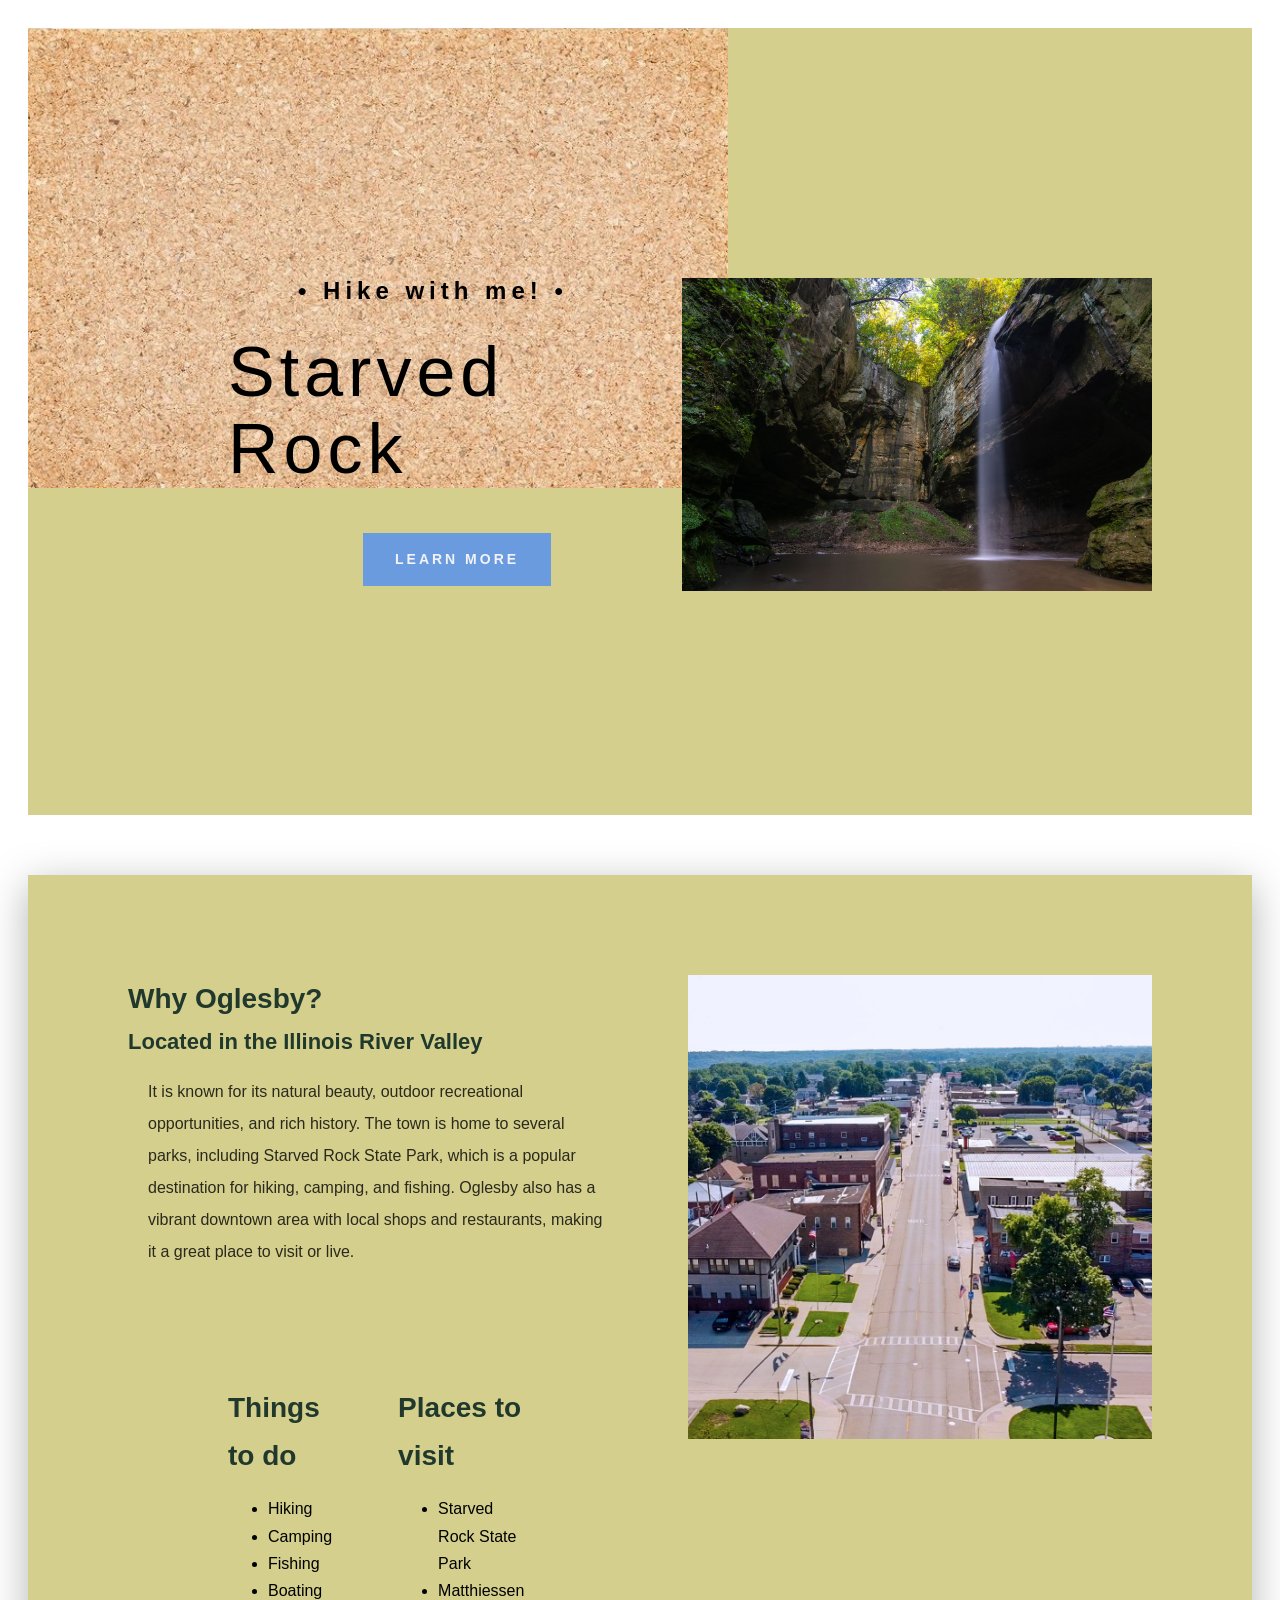
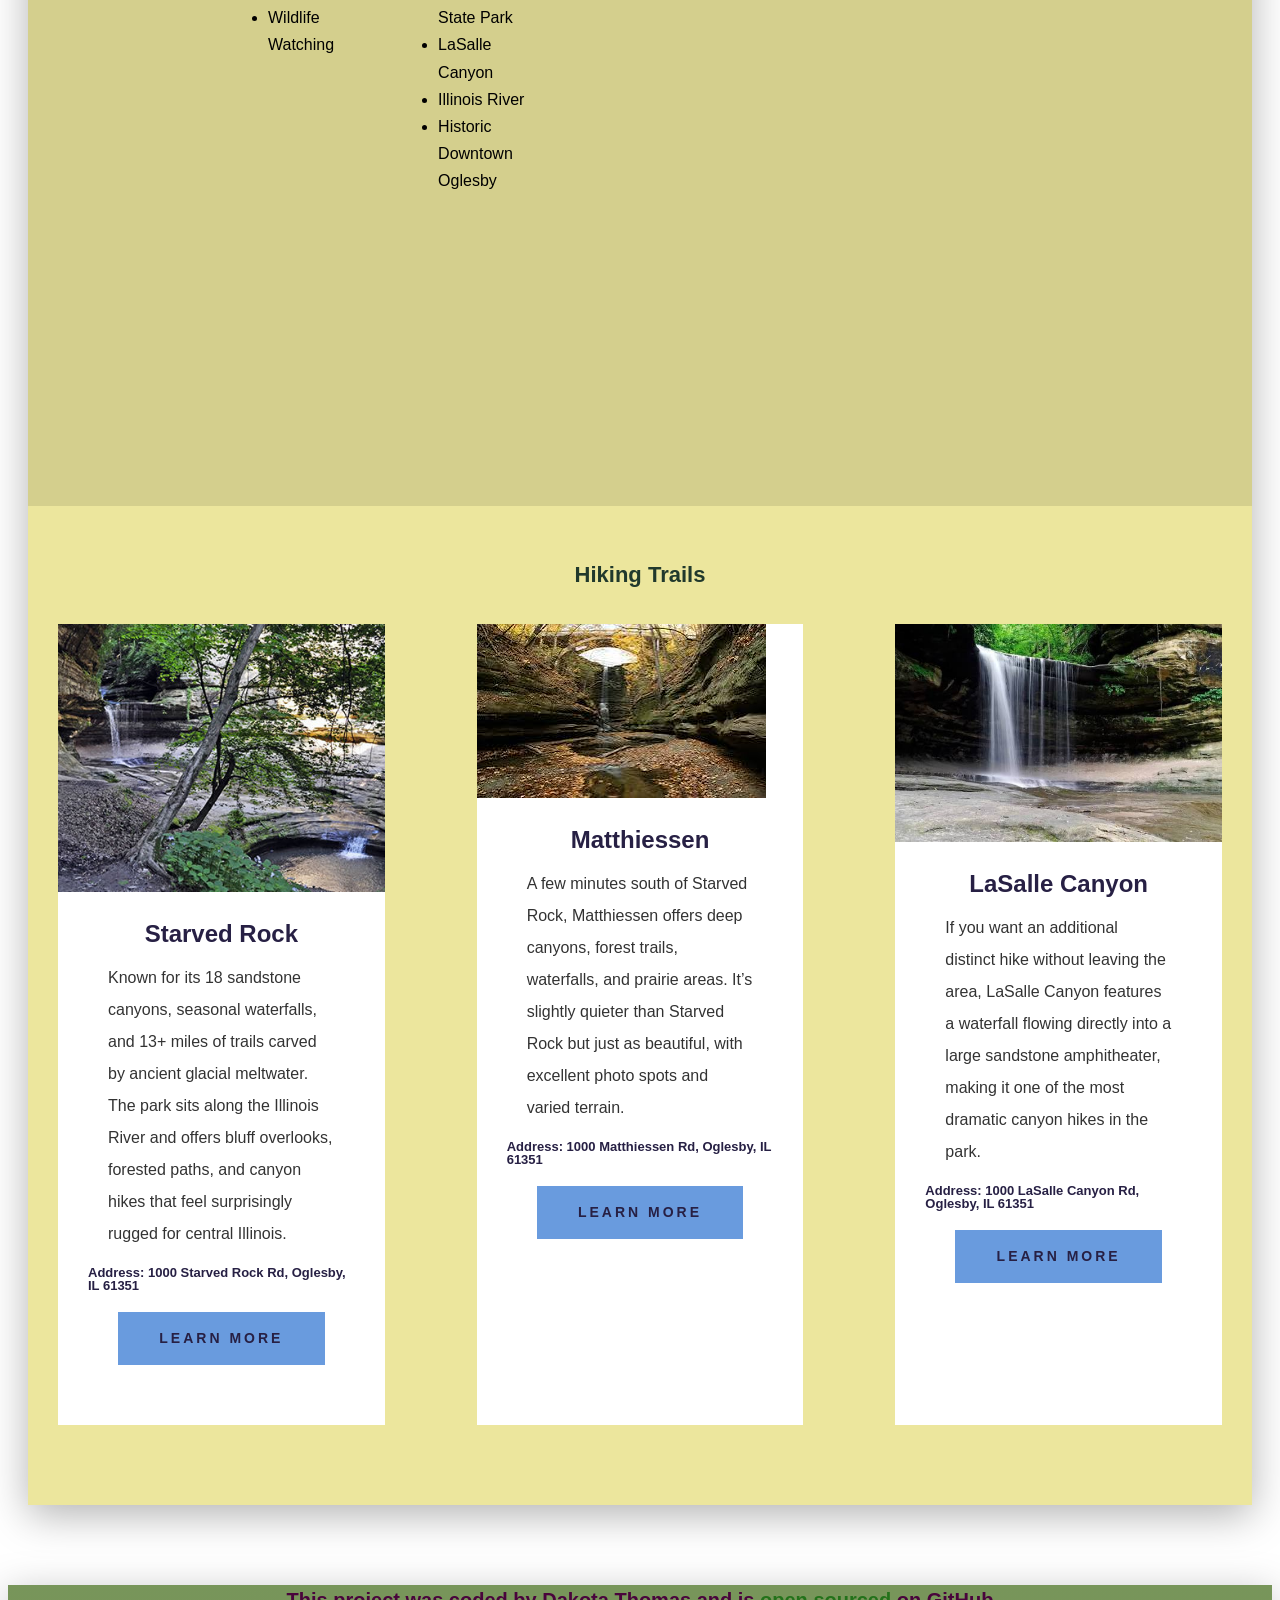
<file: index.html>
<!DOCTYPE html>
<html lang="en">

<head>
    <link rel="stylesheet" href="../src/styles.css">
    <meta charset="UTF-8">
    <meta name="viewport" content="width=device-width, initial-scale=1.0">
    <meta name="description"
        content="Explore the beautiful Starved Rock State Park and surrounding areas with our hiking guides and information." />
    <title>Hiking Adventures</title>
</head>

<body>
    <div class="container">
        <header>
            <section class="grid grid-2-columns">
                <div>
                    <h3>• Hike with me! •</h3>
                    <h1>Starved Rock</h1>
                    <a href="https://dnr.illinois.gov/parks.html #more" target="_blank">Learn More</a>
                </div>
                <div>
                    <img class="natureimg" src="../images/StarvedWaterfall.jpg" alt="Starved Rock State Park"
                        class="center">
                </div>
            </section>
        </header>
        <main>
            <section class="grid grid-2-columns">
                <div>
                    <h3>Why Oglesby?</h3>
                    <h2>Located in the Illinois River Valley</h2>
                    <p> It is known for its
                        natural beauty, outdoor recreational opportunities, and rich history. The town is home to
                        several
                        parks,
                        including Starved Rock State Park, which is a popular destination for hiking, camping, and
                        fishing.
                        Oglesby
                        also has a vibrant downtown area with local shops and restaurants, making it a great place to
                        visit
                        or live. </p>
                    <section class="grid grid-2-columns">
                        <div>
                            <h3>Things to do</h3>
                            <ul>
                                <li>Hiking</li>
                                <li>Camping</li>
                                <li>Fishing</li>
                                <li>Boating</li>
                                <li>Wildlife Watching</li>
                            </ul>
                        </div>
                        <div>
                            <h3>Places to visit</h3>
                            <ul>
                                <li>Starved Rock State Park</li>
                                <li>Matthiessen State Park</li>
                                <li>LaSalle Canyon</li>
                                <li>Illinois River</li>
                                <li>Historic Downtown Oglesby</li>
                            </ul>
                        </div>
                        <p>

                        </p>
                </div>
                <div>
                    <img class="natureimg" src="../images/Oglesby.jpg" alt="City of Oglesby" class="center">
                </div>
            </section>
            <section class="secondary">
                <h2 class="text-center">Hiking Trails</h2>
                <div class="grid grid-3-columns">
                    <div class="card">
                        <div class="card-header">
                            <img src="images/starvedrock-lasalle-canyon.jpg" alt="Starved Rock State Park"
                                class="img-responsive">
                        </div>
                        <div class="card-body">
                            <h4 class="text-center">Starved Rock</h4>
                            <p> Known for its
                                18 sandstone canyons,
                                seasonal waterfalls, and 13+ miles of trails carved by ancient glacial meltwater. The
                                park
                                sits
                                along the Illinois River
                                and offers bluff overlooks, forested paths, and canyon hikes that feel surprisingly
                                rugged
                                for
                                central Illinois.</p>
                            <h5> Address: 1000 Starved Rock Rd, Oglesby, IL 61351 </h5>
                           <div class="card-footer">
                            <a href="https://dnr.illinois.gov/parks/park.starvedrock.html" target="_blank"
                                class="btn">Learn
                                More</a>
                           </div>
                        </div>
                    </div>
                    <div class="card">
                        <div class="card-header">
                            <img src="images/matthisen.jpg" alt="Matthiessen State Park" class="img-responsive">
                        </div>
                        <div class="card-body">
                        <h4 class="text-center">Matthiessen</h4>
                        <p>A few minutes south of Starved Rock, Matthiessen offers deep canyons, forest trails,
                            waterfalls,
                            and prairie areas. It’s slightly quieter than Starved Rock but just as beautiful, with
                            excellent
                            photo spots and varied terrain.</p>
                        <h5> Address: 1000 Matthiessen Rd, Oglesby, IL 61351 </h5>
                       <div class="card-footer">
                            <a href="https://dnr.illinois.gov/parks/park.matthiessen.html" target="_blank" class="btn">Learn
                                More</a>
                        </div>
                    </div>
                    </div>
                    <div class="card">
                        <div class="card-header">
                            <img src="images/lasalle canyon.jpg" alt="LaSalle Canyon" class="img-responsive">
                        </div>
                        <div class="card-body">
                            <h4 class="text-center">LaSalle Canyon</h4>
                            <p>If you want an additional distinct hike without leaving the area, LaSalle Canyon features
                                a
                                waterfall flowing directly
                                into a large sandstone amphitheater, making it one of the most dramatic canyon hikes in
                                the
                                park.</p>
                            <h5> Address: 1000 LaSalle Canyon Rd, Oglesby, IL 61351 </h5>
                            <div class="card-footer">
                                <a href="https://dnr.illinois.gov/parks/park.lasalle.html" target="_blank" class="btn">Learn
                                    More</a>
                            </div>
                        </div>
                    </div>

                </div>
    </div>
    </section>
    </main>

    <footer>

        <h3 class="Opensourced">This project was coded by Dakota Thomas and is
            <a href="https://cutencozygames.netlify.app/" target="_blank">open sourced
            </a>on
            GitHub
        </h3>
    </footer>
    </div>
</body>

</html>
</file>
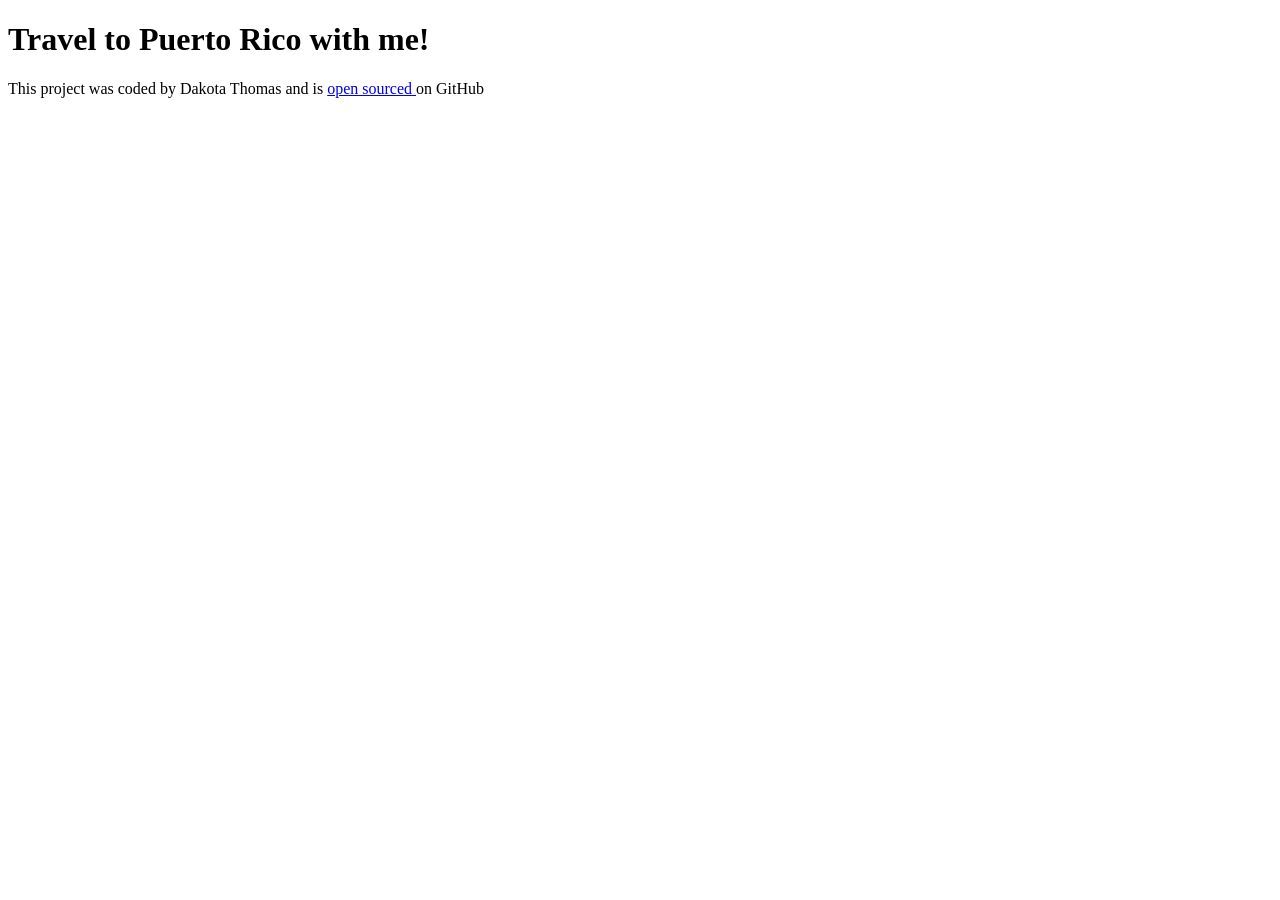
<file: src/index.html>
<!DOCTYPE html>
<html lang="en">

<head>
    <meta charset="UTF-8">
    <meta name="viewport" content="width=device-width, initial-scale=1.0">
    <meta name="description"
        content="This is a travel project for Puerto Rico, showcasing what we've chosen to highlight about the island." />
    <title>Puerto Rico Travel Project</title>
</head>

<body>
    <h1>Travel to Puerto Rico with me!</h1>
    <footer>
        This project was coded by Dakota Thomas and is <a
            href="https://github.com/ThomasDakota/Travel-Project-2-20-2026" target="_blank">open sourced </a>on GitHub
    </footer>
</body>

</html>
</file>
<file: src/styles.css>
body {
    font-family: 'Poppins', sans-serif;
    background-color: white;
}

.container {
    max-width: 1400px;
    margin: 0 auto;
    padding: 20px;
}

.text-center {
    text-align: center;
}

.grid {
    display: grid;
    grid-template-columns: 1fr 1fr;
    grid-gap: 64px;
}

.grid-2-columns {
    grid-template-columns: 1fr 1fr;
}

section {
    max-width: 100%;
    margin: 0 auto;
    padding: 100px;
}

section.secondary {
    background-color: #ECE69D;
    padding: 50px 0;
}

header {
    background: #ECE69D;
    ;
    background-image:
        url('../images/Bulletin Board.jpg'),
        linear-gradient(rgba(0, 0, 0, 0.1), rgba(0, 0, 0, 0.1));
    background-repeat: no-repeat, no-repeat;
    background-size: 700px auto, cover;
    text-align: left;
    padding-top: 150px;
    padding-bottom: 120px;
    padding-left: 20px;
    margin-bottom: 60px;
}

header h1,
header h3 {
    line-height: 1.1;
    margin: 5px 0;
}

header h1 {
    font-weight: 300;
    font-size: 70px;
    letter-spacing: 5px;
    margin: 30px 0;
    margin-left: 80px;
}


header h3 {
    font-weight: 900;
    font-size: 24px;
    letter-spacing: 5px;
    margin: 0;
    position: relative;
    left: 150px;
}

header a {
    font-weight: 700;
    font-size: 14px;
    line-height: 1.5;
    text-align: center;
    letter-spacing: 3px;
    text-transform: uppercase;
    text-decoration: none;
    color: #F3F2F9;
    background-color: #699BDE;
    padding: 16px 32px;
    margin-top: 15px;
    margin-left: 215px;
    display: inline-block;
}

.natureimg {
    display: inline-block;
    margin: 0 auto;
    max-width: 50%;
    height: auto;
    max-width: 100%;
    display: inline-block;
    margin: 0 auto;
    max-width: 50%;
    height: auto;
}


main {
    background: linear-gradient(rgba(0, 0, 0, 0.1), rgba(0, 0, 0, 0.1)), #ECE69D;
    background-repeat: no-repeat;
    background-size: cover;
    filter: drop-shadow(0 10px 20px rgba(0, 0, 0, 0.3));
    padding: 25px 0px -25px 0px;
    margin: 0 auto;
    text-align: left;
    margin-bottom: 60px;
    line-height: 1.7;
}

.natureimg {
    display: inline-block;
    margin: 0 auto;
    max-width: 50%;
    height: auto;
    max-width: 100%;
}

main h3,
main h2,
main p {
    margin-left: 20px;
    margin-right: 20px;
}

main h3 {
    font-weight: 700;
    font-size: 28px;
    margin-bottom: 10px;
    color: #21392c;
    margin: 0%;
}

main h2 {
    font-weight: 600;
    font-size: 22px;
    margin-bottom: 20px;
    color: #21392c;
    margin: 0%;
}

main p {
    font-size: 16px;
    line-height: 26px;
    opacity: 0.8;
    max-width: 900px;
    line-height: 2.0;
}

main h4 {
    font-weight: 700;
    font-size: 24px;
    line-height: 1;
    color: #272044;
    margin: 0%;
}

main h5 {
    font-weight: 700;
    font-size: 13px;
    line-height: 1;
    color: #272044;
    margin: 0%;
}


.img-responsive {
    max-width: 100%;
    display: block;
}

.grid-3-columns {
    grid-template-columns: 1fr 1fr 1fr;
    grid-gap: 32px;
}

.card {
    background: white;
    margin: 30px 30px 30px 30px;

}

.card-body {
    padding: 30px;
}

.card-footer {
    padding: 0px 30px 30px 30px;
    background: white
}

.btn {
    display: block;
    color: #272044;
    font-weight: 700;
    font-size: 14px;
    line-height: 1.5;
    text-align: center;
    letter-spacing: 3px;
    text-transform: uppercase;
    padding: 16px;
    background-color: #699BDE;
    text-decoration: none;
    margin-top: 20px;
}

footer {
    color: white;
    background: linear-gradient(rgba(0, 0, 0, 0.1), rgba(0, 0, 0, 0.1)), #85A664;
    background-repeat: no-repeat;
    background-size: cover;
    filter: drop-shadow(0 10px 20px rgba(0, 0, 0, 0.3));
}

footer h2 {
    font-weight: 700;
    font-size: 30px;
    line-height: 30px;
    text-align: center;
    margin-top: -30px;
    padding-top: 20px;
}

footer h3 {
    font-weight: 700;
    font-size: 20px;
    line-height: 30px;
    text-align: center;
    margin: 0%;
    padding: 0%;
}

footer p {
    font-weight: 400;
    font-size: 16px;
    opacity: 0.7;
    margin-right: 20px;
    line-height: 24px;
}

footer ul {
    padding: 0;
}

footer li {
    list-style: none;
    margin: 0;
    padding: 0;
}

footer a {
    color: white;
    opacity: 0.7;
}

.Opensourced {
    text-align: center;
    color: #49043c;

}

.Opensourced a {
    color: darkgreen;
}

@media (max-width: 960px) {
    header {
        padding: 60px 0;
    }

    header h1 {
        font-size: 48px;
    }

    header h2 {
        font-size: 20px;
    }

    header h3 {
        font-size: 12px;
    }

    header a {
        font-size: 12px;
        padding: 12px 24px;
    }

    .grid {
        grid-template-columns: 1fr;
        grid-gap: 32px;
    }

    section {
        padding: 30px;
    }
}
</file>
